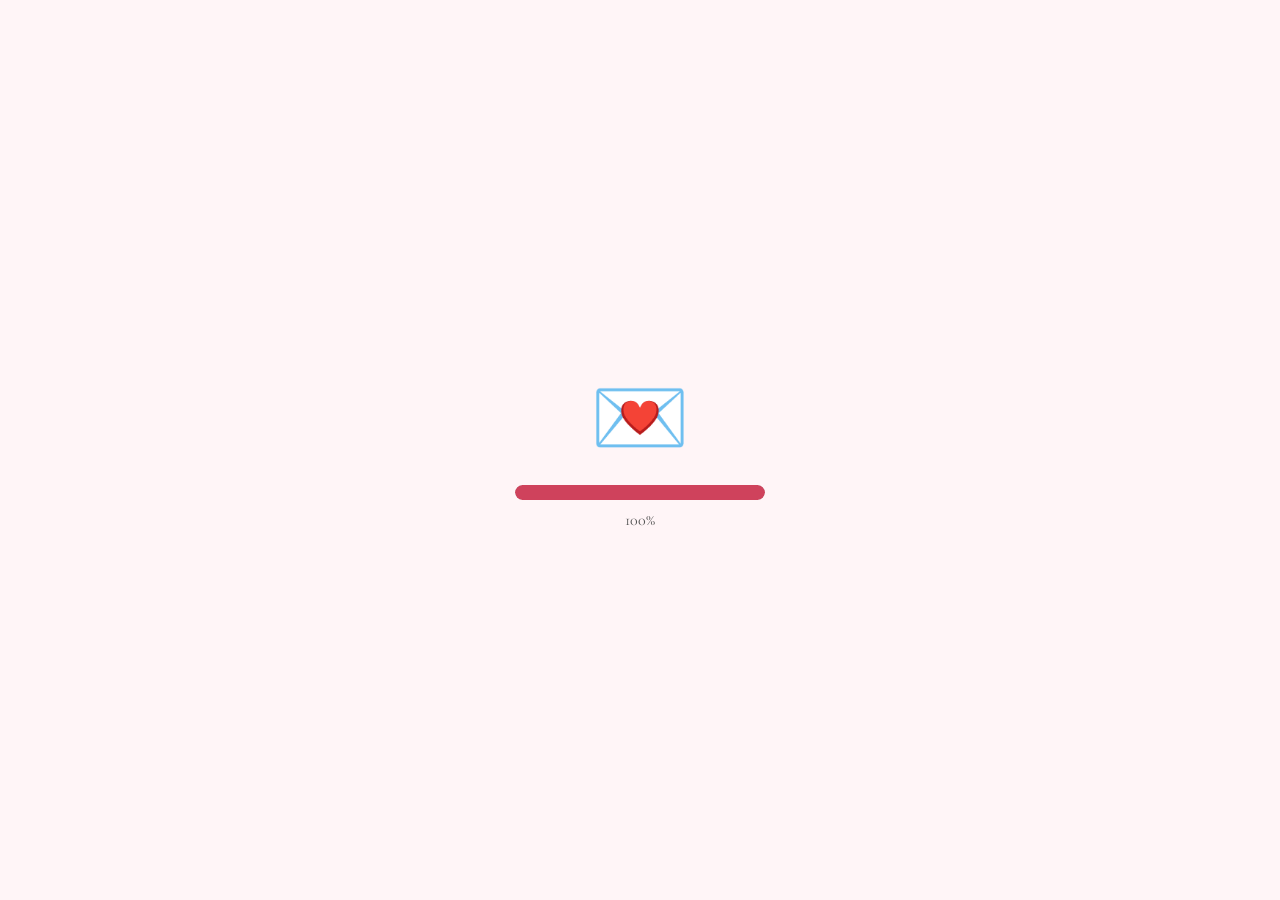
<file: index.html>
<!DOCTYPE html>
<html lang="es">
<head>
    <meta charset="UTF-8">
    <meta name="viewport" content="width=device-width, initial-scale=1.0">

    <title>Para ti 💌</title>

    <link rel="stylesheet" href="./style.css">

    <link rel="preconnect" href="https://fonts.googleapis.com">
    <link rel="preconnect" href="https://fonts.gstatic.com" crossorigin>
    <link href="https://fonts.googleapis.com/css2?family=Cormorant+Garamond:ital,wght@0,500;0,600;1,500&family=Dancing+Script:wght@500;600;700&display=swap" rel="stylesheet">
</head>

<body>

    <div id="loader">
        <div class="loader-icon">💌</div>

        <div class="progress-bar-container">
            <div id="progress-bar" class="progress-bar"></div>
        </div>

        <div id="progress-percentage">0%</div>
    </div>

    <main class="main-content">

        <h1>Para ti 💗</h1>

        <div class="contenedor">

            <div class="envoltura-sobre">

                <div class="sobre"></div>

                <div class="solapa solapa-superior"></div>
                <div class="solapa solapa-derecha"></div>
                <div class="solapa solapa-izquierda"></div>

                <div class="corazon"></div>

                <div class="carta">

                    <div class="contenido">

                        <span class="fecha">
                            Para la persona que se volvió mi lugar seguro
                        </span>

                        <p class="saludo">
                            Mi niña,
                        </p>

                        <p class="cuerpo">
                            Sé que empezamos mal, siendo amigos con derechos. Nos separamos un tiempo, literalmente medio año, el cual me sirvió para reflexionar y entender que no sería tan mala idea darnos una oportunidad.
                        </p>

                        <p class="cuerpo">
                            Y creo que fue la mejor idea que he tenido, ya que eres una mujer muy especial por tu forma de ser, de pensar y de amar. Y mejor aún, nuestro sentimiento es mutuo.
                        </p>

                        <p class="cuerpo">
                            Eso hizo que te volvieras mi lugar seguro, ese lugar al que puedo llegar para desahogarme, para ser yo mismo sin sentirme juzgado y donde quiero caer rendido todos los días.
                        </p>

                        <p class="cuerpo">
                            Te has convertido en la única persona especial en mi vida que quiero a mi lado para toda la vida.
                        </p>

                        <p class="cuerpo">
                            Así que quiero formalizar las cosas contigo y que hoy sea nuestro aniversario oficial.
                        </p>

                        <div class="boton-container">

                            <a href="./propuesta.html" class="boton-carta">
                                Tengo algo que preguntarte 💗
                            </a>

                        </div>

                        <div class="bloque-firma">

                            <p class="firma">
                                Con mucho cariño,<br>
                                tu amor 💗
                            </p>

                        </div>

                    </div>

                </div>

            </div>

        </div>

    </main>

    <audio
        id="sound"
        src="https://dl.dropboxusercontent.com/scl/fi/esct592hxwzjyf9a2egpc/Si-supieras-lo-que-siento-con-mirarte....mp3?rlkey=xqbaohnpyd7b3mejkvvdg6dlq&st=2vagx61x&dl=1"
        type="audio/mpeg"
        preload="auto">
    </audio>

    <script>

        window.addEventListener('load', () => {

            const loader = document.getElementById('loader');
            const progressBar = document.getElementById('progress-bar');
            const percentageText = document.getElementById('progress-percentage');

            let progress = 0;

            const intervalo = setInterval(() => {

                progress += 5;

                if (progress >= 100) {

                    progress = 100;

                    clearInterval(intervalo);

                    progressBar.style.width = '100%';
                    percentageText.textContent = '100%';

                    setTimeout(() => {
                        loader.classList.add('hidden');
                    }, 500);
                }

                progressBar.style.width = progress + '%';
                percentageText.textContent = progress + '%';

            }, 30);

        });


        function initializeLetter() {

            const envoltura = document.querySelector(".envoltura-sobre");
            const carta = document.querySelector(".carta");
            const sonido = document.getElementById("sound");

            let isAnimating = false;
            let cartaAbierta = false;

            const esMovil = window.innerWidth <= 768;


            function gestionarAnimacion(accion) {

                if (isAnimating) return;

                isAnimating = true;


                if (accion === 'abrir') {

                    envoltura.classList.add('abierto');

                    if (sonido) {
                        sonido.play().catch(() => {
                            console.log("La reproducción automática fue bloqueada.");
                        });
                    }

                    if (esMovil) {

                        setTimeout(() => {

                            carta.style.top = '15px';
                            carta.style.transform = 'translateX(-50%)';
                            carta.style.width = '95vw';
                            carta.style.height = 'calc(100vh - 30px)';

                        }, 1700);

                    }

                    carta.addEventListener('animationend', () => {

                        isAnimating = false;
                        cartaAbierta = true;

                    }, { once: true });


                    setTimeout(crearCorazones, 800);

                }


                else if (accion === 'cerrar') {

                    carta.style.top = '';
                    carta.style.transform = '';
                    carta.style.width = '';
                    carta.style.height = '';

                    void carta.offsetWidth;

                    envoltura.classList.add('cerrando');

                    if (sonido) {

                        sonido.pause();
                        sonido.currentTime = 0;

                    }

                    carta.addEventListener('animationend', () => {

                        envoltura.classList.remove('abierto', 'cerrando');

                        isAnimating = false;
                        cartaAbierta = false;

                    }, { once: true });

                }

            }


            document.addEventListener('click', (e) => {

                if (isAnimating) return;

                const clickEnSobre =
                    e.target.closest('.envoltura-sobre');

                const clickEnCarta =
                    e.target.closest('.carta');

                const clickEnBoton =
                    e.target.closest('.boton-carta');


                if (clickEnBoton) {

                    e.stopPropagation();
                    return;

                }


                if (!cartaAbierta) {

                    if (
                        clickEnSobre &&
                        !clickEnSobre.classList.contains('abierto')
                    ) {

                        gestionarAnimacion('abrir');

                    }

                }

                else {

                    if (
                        (esMovil && clickEnCarta) ||
                        !clickEnCarta
                    ) {

                        gestionarAnimacion('cerrar');

                    }

                }

            });


            function crearCorazones() {

                if (
                    !envoltura.classList.contains('abierto') ||
                    envoltura.classList.contains('cerrando')
                ) {
                    return;
                }


                const contenedor = document.body;

                const cantidad = 30;

                const emojis = [
                    '❤️',
                    '💖',
                    '💕',
                    '💗',
                    '💓',
                    '💞',
                    '🌸'
                ];


                const sobreRect =
                    envoltura.getBoundingClientRect();

                const startX =
                    sobreRect.left +
                    sobreRect.width / 2;

                const startY =
                    sobreRect.top +
                    sobreRect.height / 2;


                for (let i = 0; i < cantidad; i++) {

                    setTimeout(() => {

                        if (!cartaAbierta) return;


                        const corazon =
                            document.createElement('div');

                        corazon.className =
                            'corazon-magico';

                        corazon.innerHTML =
                            emojis[i % emojis.length];


                        corazon.style.left =
                            `${startX}px`;

                        corazon.style.top =
                            `${startY}px`;


                        const duracion =
                            Math.random() * 2 + 3;

                        const fontSize =
                            Math.random() * 15 + 15;

                        const xEnd =
                            (Math.random() - 0.5) *
                            window.innerWidth * 1.2;

                        const yEnd =
                            (Math.random() - 0.5) *
                            window.innerHeight * 1.2;

                        const scaleEnd =
                            Math.random() * 0.5 + 0.25;

                        const rotationEnd =
                            (Math.random() - 0.5) * 720;

                        const xMid =
                            (Math.random() - 0.5) * 200;

                        const yMid =
                            (Math.random() - 0.5) * 200;

                        const rotationMid =
                            (Math.random() - 0.5) * 360;


                        corazon.style.setProperty(
                            '--dur',
                            `${duracion}s`
                        );

                        corazon.style.setProperty(
                            '--fs',
                            `${fontSize}px`
                        );

                        corazon.style.setProperty(
                            '--x-end',
                            `${xEnd}px`
                        );

                        corazon.style.setProperty(
                            '--y-end',
                            `${yEnd}px`
                        );

                        corazon.style.setProperty(
                            '--s-end',
                            scaleEnd
                        );

                        corazon.style.setProperty(
                            '--r-end',
                            `${rotationEnd}deg`
                        );

                        corazon.style.setProperty(
                            '--x-mid',
                            `${xMid}px`
                        );

                        corazon.style.setProperty(
                            '--y-mid',
                            `${yMid}px`
                        );

                        corazon.style.setProperty(
                            '--r-mid',
                            `${rotationMid}deg`
                        );


                        contenedor.appendChild(corazon);


                        setTimeout(
                            () => corazon.remove(),
                            duracion * 1000
                        );

                    }, i * 50);

                }

            }

        }


        window.addEventListener('load', () => {

            setTimeout(() => {
                initializeLetter();
            }, 800);

        });

    </script>

</body>
</html>
</file>
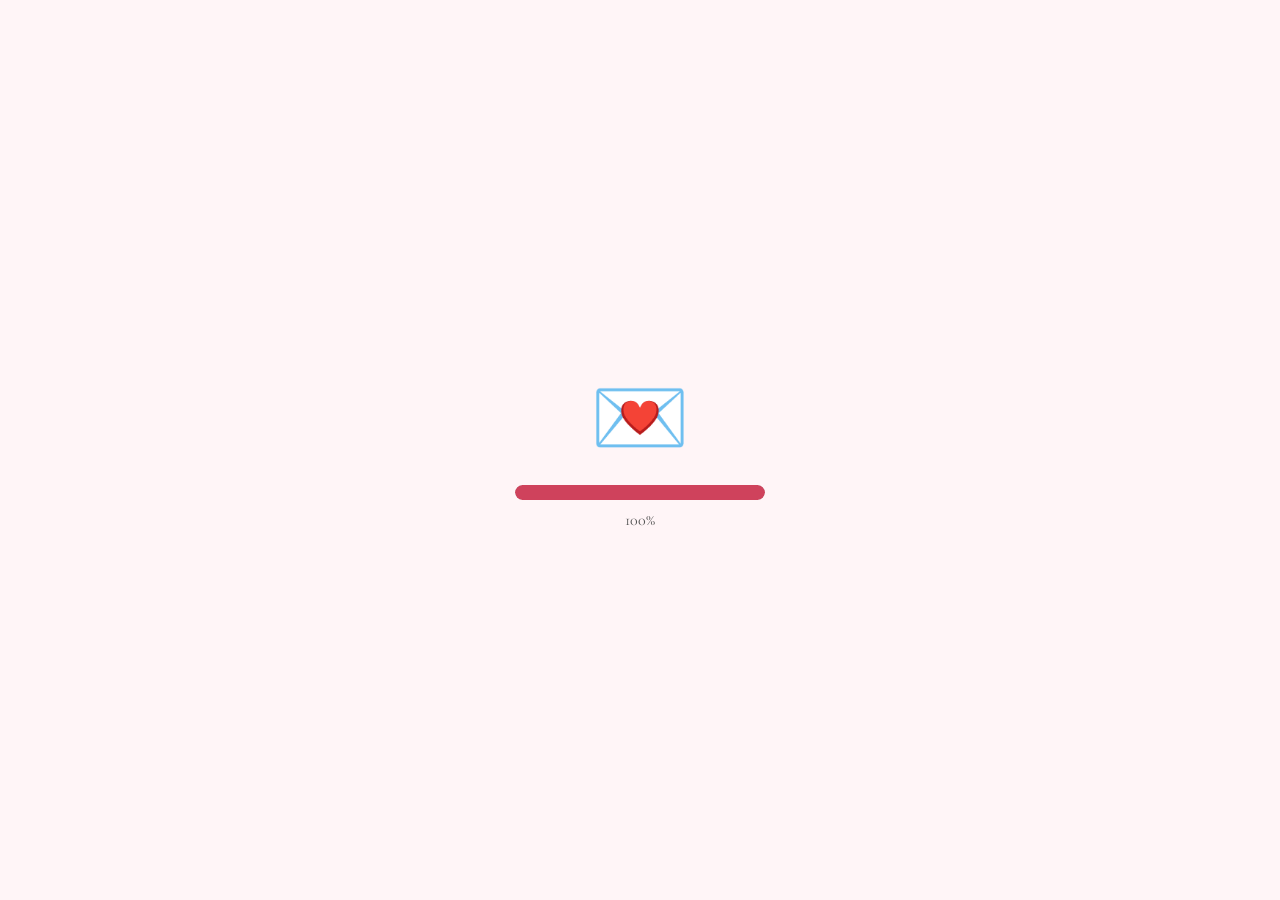
<file: Index.html>
```html
<!DOCTYPE html>
<html lang="es">
<head>
    <meta charset="UTF-8">
    <meta name="viewport" content="width=device-width, initial-scale=1.0">

    <title>Para ti 💌</title>

    <link rel="stylesheet" href="./style.css">

    <link rel="preconnect" href="https://fonts.googleapis.com">
    <link rel="preconnect" href="https://fonts.gstatic.com" crossorigin>
    <link href="https://fonts.googleapis.com/css2?family=Cormorant+Garamond:ital,wght@0,500;0,600;1,500&family=Dancing+Script:wght@500;600;700&display=swap" rel="stylesheet">
</head>

<body>

    <div id="loader">
        <div class="loader-icon">💌</div>

        <div class="progress-bar-container">
            <div id="progress-bar" class="progress-bar"></div>
        </div>

        <div id="progress-percentage">0%</div>
    </div>

    <main class="main-content">

        <h1>Para ti 💗</h1>

        <div class="contenedor">

            <div class="envoltura-sobre">

                <div class="sobre"></div>

                <div class="solapa solapa-superior"></div>
                <div class="solapa solapa-derecha"></div>
                <div class="solapa solapa-izquierda"></div>

                <div class="corazon"></div>

                <div class="carta">

                    <div class="contenido">

                        <span class="fecha">
                            Para la persona que se volvió mi lugar seguro
                        </span>

                        <p class="saludo">
                            Mi niña,
                        </p>

                        <p class="cuerpo">
                            Sé que empezamos mal, siendo amigos con derechos. Nos separamos un tiempo, literalmente medio año, el cual me sirvió para reflexionar y entender que no sería tan mala idea darnos una oportunidad.
                        </p>

                        <p class="cuerpo">
                            Y creo que fue la mejor idea que he tenido, ya que eres una mujer muy especial por tu forma de ser, de pensar y de amar. Y mejor aún, nuestro sentimiento es mutuo.
                        </p>

                        <p class="cuerpo">
                            Eso hizo que te volvieras mi lugar seguro, ese lugar al que puedo llegar para desahogarme, para ser yo mismo sin sentirme juzgado y donde quiero caer rendido todos los días.
                        </p>

                        <p class="cuerpo">
                            Te has convertido en la única persona especial en mi vida que quiero a mi lado para toda la vida.
                        </p>

                        <p class="cuerpo">
                            Así que quiero formalizar las cosas contigo y que hoy sea nuestro aniversario oficial.
                        </p>

                        <div class="boton-container">

                            <a href="./propuesta.html" class="boton-carta">
                                Tengo algo que preguntarte 💗
                            </a>

                        </div>

                        <div class="bloque-firma">

                            <p class="firma">
                                Con mucho cariño,<br>
                                tu amor 💗
                            </p>

                        </div>

                    </div>

                </div>

            </div>

        </div>

    </main>

    <audio
        id="sound"
        src="https://dl.dropboxusercontent.com/scl/fi/esct592hxwzjyf9a2egpc/Si-supieras-lo-que-siento-con-mirarte....mp3?rlkey=xqbaohnpyd7b3mejkvvdg6dlq&st=2vagx61x&dl=1"
        type="audio/mpeg"
        preload="auto">
    </audio>

    <script>

        window.addEventListener('load', () => {

            const loader = document.getElementById('loader');
            const progressBar = document.getElementById('progress-bar');
            const percentageText = document.getElementById('progress-percentage');

            let progress = 0;

            const intervalo = setInterval(() => {

                progress += 5;

                if (progress >= 100) {

                    progress = 100;

                    clearInterval(intervalo);

                    progressBar.style.width = '100%';
                    percentageText.textContent = '100%';

                    setTimeout(() => {
                        loader.classList.add('hidden');
                    }, 500);
                }

                progressBar.style.width = progress + '%';
                percentageText.textContent = progress + '%';

            }, 30);

        });


        function initializeLetter() {

            const envoltura = document.querySelector(".envoltura-sobre");
            const carta = document.querySelector(".carta");
            const sonido = document.getElementById("sound");

            let isAnimating = false;
            let cartaAbierta = false;

            const esMovil = window.innerWidth <= 768;


            function gestionarAnimacion(accion) {

                if (isAnimating) return;

                isAnimating = true;


                if (accion === 'abrir') {

                    envoltura.classList.add('abierto');

                    if (sonido) {
                        sonido.play().catch(() => {
                            console.log("La reproducción automática fue bloqueada.");
                        });
                    }

                    if (esMovil) {

                        setTimeout(() => {

                            carta.style.top = '15px';
                            carta.style.transform = 'translateX(-50%)';
                            carta.style.width = '95vw';
                            carta.style.height = 'calc(100vh - 30px)';

                        }, 1700);

                    }

                    carta.addEventListener('animationend', () => {

                        isAnimating = false;
                        cartaAbierta = true;

                    }, { once: true });


                    setTimeout(crearCorazones, 800);

                }


                else if (accion === 'cerrar') {

                    carta.style.top = '';
                    carta.style.transform = '';
                    carta.style.width = '';
                    carta.style.height = '';

                    void carta.offsetWidth;

                    envoltura.classList.add('cerrando');

                    if (sonido) {

                        sonido.pause();
                        sonido.currentTime = 0;

                    }

                    carta.addEventListener('animationend', () => {

                        envoltura.classList.remove('abierto', 'cerrando');

                        isAnimating = false;
                        cartaAbierta = false;

                    }, { once: true });

                }

            }


            document.addEventListener('click', (e) => {

                if (isAnimating) return;

                const clickEnSobre =
                    e.target.closest('.envoltura-sobre');

                const clickEnCarta =
                    e.target.closest('.carta');

                const clickEnBoton =
                    e.target.closest('.boton-carta');


                if (clickEnBoton) {

                    e.stopPropagation();
                    return;

                }


                if (!cartaAbierta) {

                    if (
                        clickEnSobre &&
                        !clickEnSobre.classList.contains('abierto')
                    ) {

                        gestionarAnimacion('abrir');

                    }

                }

                else {

                    if (
                        (esMovil && clickEnCarta) ||
                        !clickEnCarta
                    ) {

                        gestionarAnimacion('cerrar');

                    }

                }

            });


            function crearCorazones() {

                if (
                    !envoltura.classList.contains('abierto') ||
                    envoltura.classList.contains('cerrando')
                ) {
                    return;
                }


                const contenedor = document.body;

                const cantidad = 30;

                const emojis = [
                    '❤️',
                    '💖',
                    '💕',
                    '💗',
                    '💓',
                    '💞',
                    '🌸'
                ];


                const sobreRect =
                    envoltura.getBoundingClientRect();

                const startX =
                    sobreRect.left +
                    sobreRect.width / 2;

                const startY =
                    sobreRect.top +
                    sobreRect.height / 2;


                for (let i = 0; i < cantidad; i++) {

                    setTimeout(() => {

                        if (!cartaAbierta) return;


                        const corazon =
                            document.createElement('div');

                        corazon.className =
                            'corazon-magico';

                        corazon.innerHTML =
                            emojis[i % emojis.length];


                        corazon.style.left =
                            `${startX}px`;

                        corazon.style.top =
                            `${startY}px`;


                        const duracion =
                            Math.random() * 2 + 3;

                        const fontSize =
                            Math.random() * 15 + 15;

                        const xEnd =
                            (Math.random() - 0.5) *
                            window.innerWidth * 1.2;

                        const yEnd =
                            (Math.random() - 0.5) *
                            window.innerHeight * 1.2;

                        const scaleEnd =
                            Math.random() * 0.5 + 0.25;

                        const rotationEnd =
                            (Math.random() - 0.5) * 720;

                        const xMid =
                            (Math.random() - 0.5) * 200;

                        const yMid =
                            (Math.random() - 0.5) * 200;

                        const rotationMid =
                            (Math.random() - 0.5) * 360;


                        corazon.style.setProperty(
                            '--dur',
                            `${duracion}s`
                        );

                        corazon.style.setProperty(
                            '--fs',
                            `${fontSize}px`
                        );

                        corazon.style.setProperty(
                            '--x-end',
                            `${xEnd}px`
                        );

                        corazon.style.setProperty(
                            '--y-end',
                            `${yEnd}px`
                        );

                        corazon.style.setProperty(
                            '--s-end',
                            scaleEnd
                        );

                        corazon.style.setProperty(
                            '--r-end',
                            `${rotationEnd}deg`
                        );

                        corazon.style.setProperty(
                            '--x-mid',
                            `${xMid}px`
                        );

                        corazon.style.setProperty(
                            '--y-mid',
                            `${yMid}px`
                        );

                        corazon.style.setProperty(
                            '--r-mid',
                            `${rotationMid}deg`
                        );


                        contenedor.appendChild(corazon);


                        setTimeout(
                            () => corazon.remove(),
                            duracion * 1000
                        );

                    }, i * 50);

                }

            }

        }


        window.addEventListener('load', () => {

            setTimeout(() => {
                initializeLetter();
            }, 800);

        });

    </script>

</body>
</html>
```
</file>
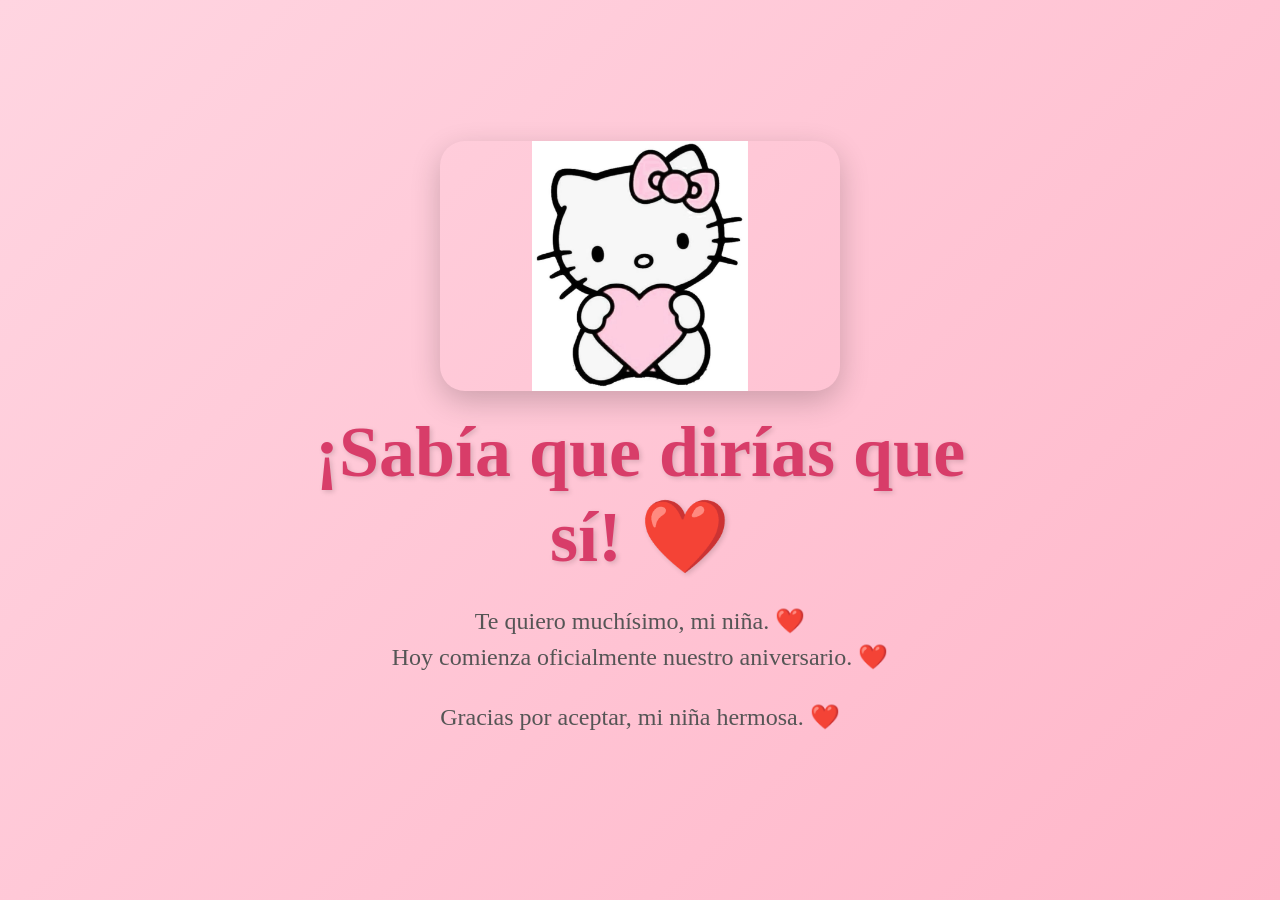
<file: dijosi.html>
<!DOCTYPE html>
<html lang="es">

<head>

    <meta charset="UTF-8">

    <meta name="viewport"
          content="width=device-width, initial-scale=1.0">

    <title>Para ti ❤️</title>

    <link rel="stylesheet" href="./style.css">

</head>

<body class="pagina-propuesta bg-rosa">

    <div class="mensaje-final">

        <img
            src="imagenes/hello6.jpg"
            class="hello-final"
            alt="Hello Kitty"
        >

        <h2>
            ¡Sabía que dirías que sí! ❤️
        </h2>

        <p>
            Te quiero muchísimo, mi niña. ❤️
            <br>
            Hoy comienza oficialmente nuestro aniversario. ❤️
        </p>

        <p>
            Gracias por aceptar, mi niña hermosa. ❤️
        </p>

    </div>

</body>

</html>
</file>
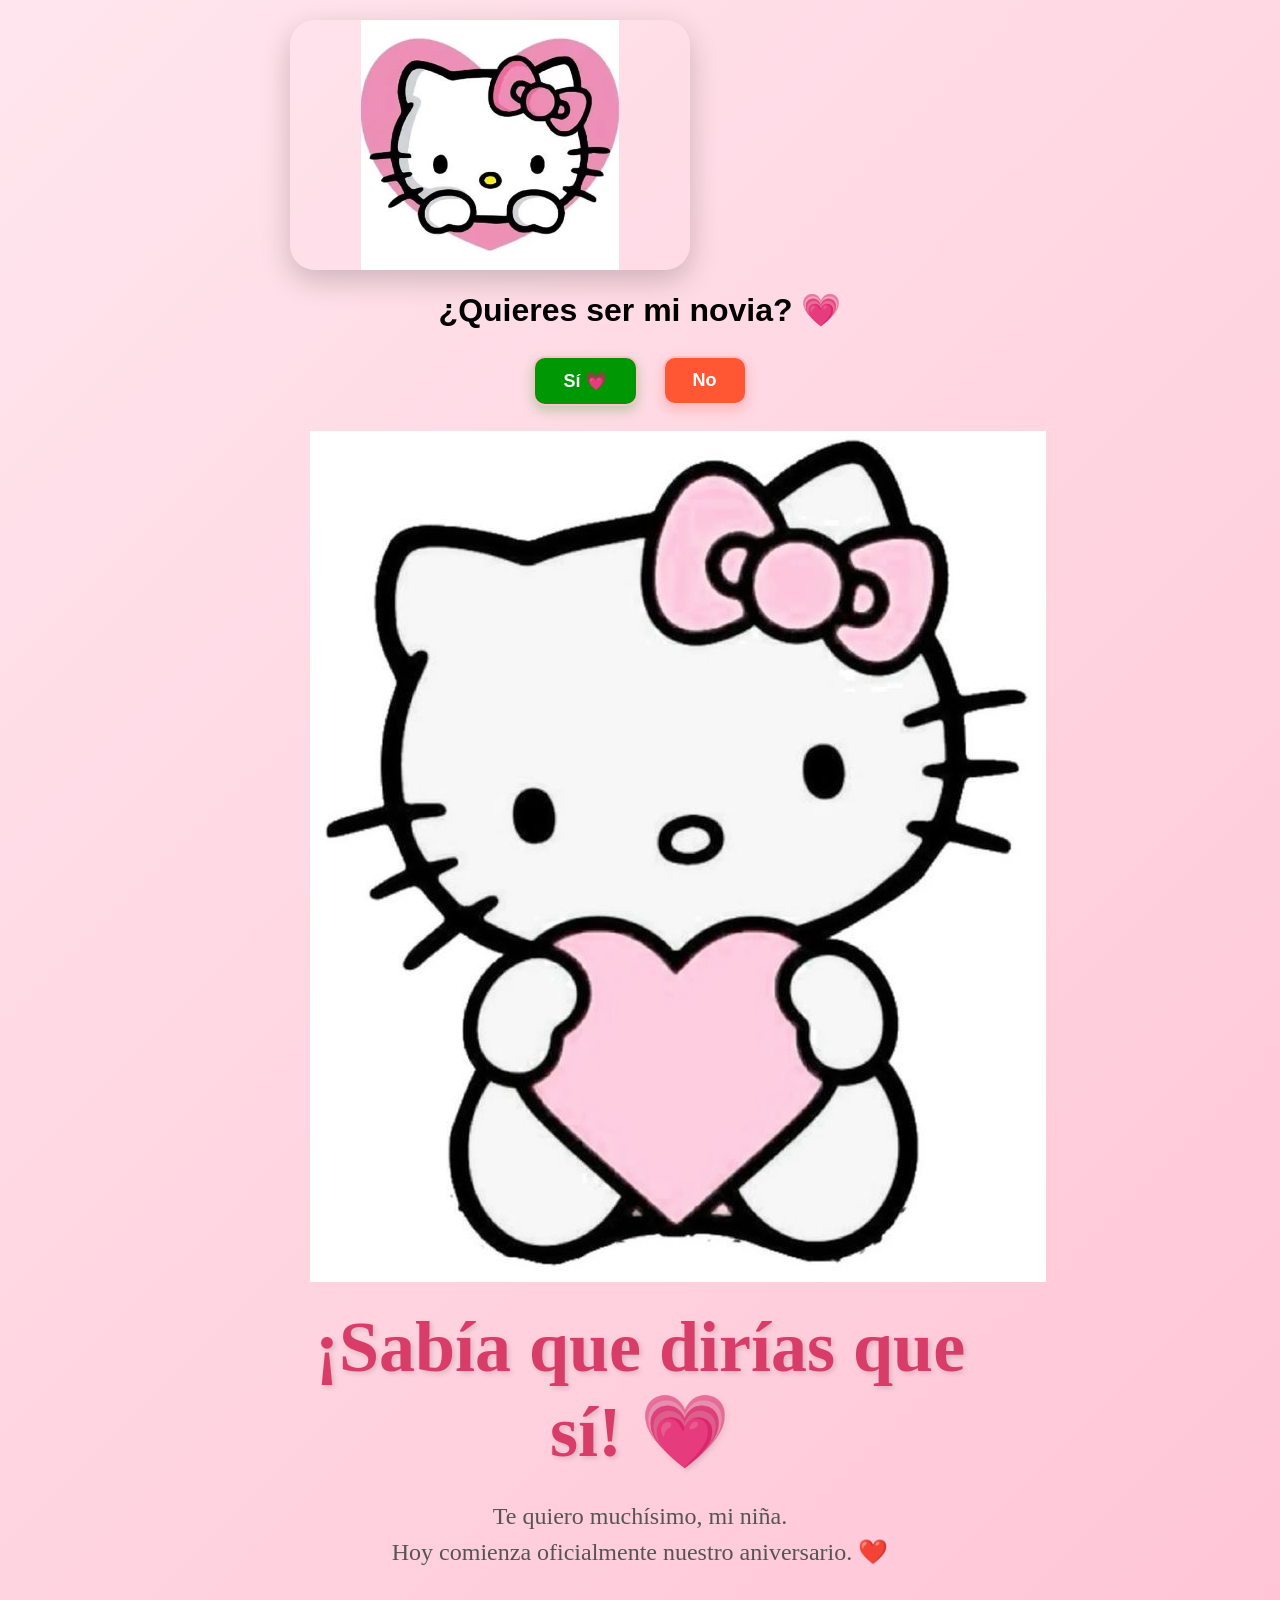
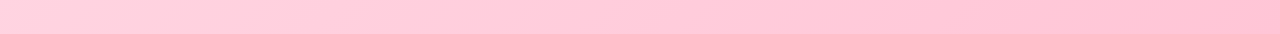
<file: Propuesta.html>
<!DOCTYPE html>
<html lang="es">
<head>
    <meta charset="UTF-8">
    <meta name="viewport" content="width=device-width, initial-scale=1.0">
    <title>Una pregunta para ti 💗</title>
    <link rel="stylesheet" href="./style.css">
</head>

<body class="pagina-propuesta">

    <div class="contenedor-propuesta">

        <img
            id="gifContainerImg"
            src="./imagenes/hello1.jpg"
            alt="Hello Kitty"
            class="imagen-hello-kitty"
        >

        <h1 id="pregunta">¿Quieres ser mi novia? 💗</h1>

        <div class="botones">
            <button id="siBtn" class="boton-si">Sí 💗</button>
            <button id="noBtn" class="boton-no">No</button>
        </div>

        <div id="mensajeFinal" class="mensaje-final">
            <img
                src="./imagenes/hello6.jpg"
                alt="Hello Kitty"
                class="imagen-final"
            >

            <h2>¡Sabía que dirías que sí! 💗</h2>
            <p>
                Te quiero muchísimo, mi niña.
                <br>
                Hoy comienza oficialmente nuestro aniversario. ❤️
            </p>
        </div>

    </div>

    <script>
        const siBtn = document.getElementById("siBtn");
        const noBtn = document.getElementById("noBtn");
        const pregunta = document.getElementById("pregunta");
        const gifContainerImg = document.getElementById("gifContainerImg");
        const mensajeFinal = document.getElementById("mensajeFinal");

        const noMessages = [
            "¿Segura? 🥺",
            "Piénsalo otra vez 👉👈",
            "¿De verdad? 😭",
            "No me hagas esto 🥺",
            "Última oportunidad 😭💗"
        ];

        const sadImages = [
            "./imagenes/hello2.jpg",
            "./imagenes/hello3.jpg",
            "./imagenes/hello4.jpg",
            "./imagenes/hello5.jpg"
        ];

        let noCount = 0;

        noBtn.addEventListener("click", () => {

            if (noCount < noMessages.length) {
                noBtn.textContent = noMessages[noCount];
            }

            if (noCount < sadImages.length) {
                gifContainerImg.src = sadImages[noCount];
            }

            noCount++;

            const currentSize = parseFloat(
                window.getComputedStyle(siBtn).fontSize
            );

            siBtn.style.fontSize = (currentSize + 4) + "px";
            siBtn.style.padding = "14px 28px";
        });

        siBtn.addEventListener("click", () => {

            pregunta.style.display = "none";
            noBtn.style.display = "none";
            siBtn.style.display = "none";

            gifContainerImg.style.display = "none";
            mensajeFinal.style.display = "block";
        });
    </script>

</body>
</html>
</file>
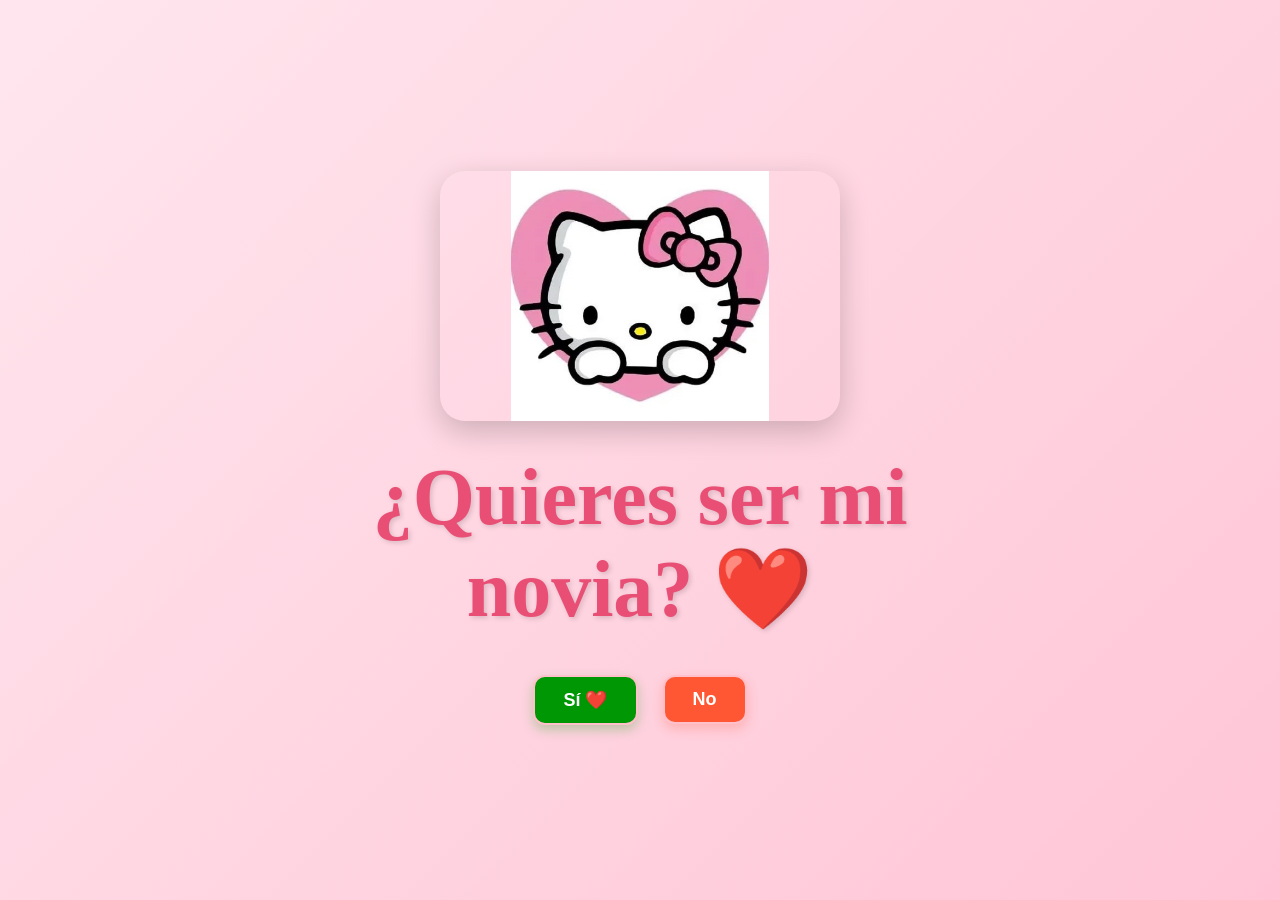
<file: propuesta.html>
<!DOCTYPE html>
<html lang="es">

<head>

    <meta charset="UTF-8">

    <meta name="viewport"
          content="width=device-width, initial-scale=1.0">

    <title>Una pregunta para ti ❤️</title>

    <link rel="stylesheet" href="./style.css">

</head>

<body class="pagina-propuesta">

    <div class="container-propuesta">

        <div id="gifContainer">

            <img
                id="gifContainerImg"
                src="imagenes/hello1.jpg"
                alt="Hello Kitty"
            >

        </div>

        <h1 id="question">
            ¿Quieres ser mi novia? ❤️
        </h1>

        <div class="botones">

            <button
                id="siBtn"
                onclick="window.location.href='dijosi.html'">
                Sí ❤️
            </button>

            <button
                id="noBtn">
                No
            </button>

        </div>

    </div>


    <script>

        const gifContainer =
            document.getElementById("gifContainer");

        const gif =
            document.getElementById("gifContainerImg");

        const question =
            document.getElementById("question");

        const siBtn =
            document.getElementById("siBtn");

        const noBtn =
            document.getElementById("noBtn");


        let contador = 0;


        const imagenes = [

            "imagenes/hello1.jpg",
            "imagenes/hello2.jpg",
            "imagenes/hello3.jpg",
            "imagenes/hello4.jpg",
            "imagenes/hello5.jpg",
            "imagenes/hello6.jpg"

        ];


        const mensajes = [

            "¿Segura? 🥺",

            "¿De verdad no quieres? 💔",

            "Piénsalo otra vez 🥺",

            "¿Ni siquiera lo vas a intentar? 😭",

            "Por favor, mi niña ❤️",

            "Ya sabes que quiero estar contigo ❤️"

        ];


        noBtn.addEventListener("click", function () {

            contador++;


            if (contador < imagenes.length) {

                gif.src = imagenes[contador];

            } else {

                gif.src =
                    imagenes[imagenes.length - 1];

            }


            if (contador <= mensajes.length) {

                question.textContent =
                    mensajes[contador - 1];

            }


            const crecimiento =
                Math.min(contador, 6);


            siBtn.style.fontSize =
                (18 + crecimiento * 5) + "px";


            siBtn.style.padding =
                (12 + crecimiento * 4) +
                "px " +
                (25 + crecimiento * 6) +
                "px";


            if (contador >= 6) {

                noBtn.textContent =
                    "No tienes escapatoria 😭";

            }

        });

    </script>

</body>

</html>
</file>
<file: style.css>
:root {

    --rosa: #ffb6c9;
    --rosa-claro: #ffe5ec;
    --rosa-fuerte: #e94f75;
    --rojo: #cf425c;

    --color-sobre-cuerpo: #ffdde1;
    --color-sobre-solapa: #eeb7c2;
    --color-sobre-solapa-superior: #fbe2e7;

    --color-carta: #fffafa;

    --color-texto: #3a3a3a;

    --fuente-titulo: 'Dancing Script', cursive;
    --fuente-carta: 'Cormorant Garamond', serif;

    --duracion-apertura: 1.7s;
}


/* ============================= */
/* PANTALLA DE CARGA */
/* ============================= */

#loader {

    position: fixed;

    top: 0;
    left: 0;

    width: 100%;
    height: 100%;

    background: #fff5f7;

    display: flex;

    justify-content: center;
    align-items: center;

    flex-direction: column;

    z-index: 1000;

    transition:
        opacity 0.7s ease,
        visibility 0.7s ease;
}


#loader.hidden {

    opacity: 0;

    visibility: hidden;
}


.loader-icon {

    font-size: 80px;

    color: var(--rojo);

    animation:
        latido-loader 1s infinite;
}


@keyframes latido-loader {

    0%, 100% {
        transform: scale(1);
    }

    50% {
        transform: scale(1.15);
    }

}


.progress-bar-container {

    width: 250px;

    height: 15px;

    background-color: #e0e0e0;

    border-radius: 10px;

    overflow: hidden;

    margin-top: 20px;

    box-shadow:
        inset 0 1px 3px
        rgba(0,0,0,0.1);
}


.progress-bar {

    width: 0%;

    height: 100%;

    background-color: var(--rojo);

    border-radius: 10px;

    transition:
        width 0.3s ease;
}


#progress-percentage {

    margin-top: 10px;

    font-family:
        'Cormorant Garamond',
        serif;

    font-size: 1rem;

    color: #555;
}


/* ============================= */
/* PÁGINA DE LA CARTA */
/* ============================= */

body {

    margin: 0;

    padding: 20px;

    box-sizing: border-box;

    display: flex;

    flex-direction: column;

    justify-content: center;

    align-items: center;

    min-height: 100vh;

    background:

        radial-gradient(
            circle at top,
            #ffeef4,
            #f6bfd0
        );

    overflow: hidden;

    user-select: none;

    -webkit-tap-highlight-color:
        transparent;
}


.main-content {

    display: flex;

    flex-direction: column;

    align-items: center;

    transition:
        transform 0.5s ease;
}


.main-content h1 {

    font-family:
        var(--fuente-titulo);

    font-size:
        clamp(2.5rem, 10vw, 5rem);

    color: #f15b8d;

    text-shadow:
        3px 3px 10px
        rgba(0,0,0,0.25);

    text-align: center;

    margin-bottom: 40px;

    line-height: 1.1;
}


.contenedor {

    perspective: 1500px;
}


.envoltura-sobre {

    position: relative;

    width: 320px;
    height: 220px;

    cursor: pointer;

    filter:
        drop-shadow(
            0 20px 25px
            rgba(0,0,0,0.25)
        );

    animation:
        latido 2.5s
        cubic-bezier(0.4, 0, 0.2, 1)
        infinite;
}


.envoltura-sobre.abierto,
.envoltura-sobre.cerrando {

    animation: none;
}


@keyframes latido {

    0%, 100% {
        transform: scale(1);
    }

    50% {
        transform: scale(1.07);
    }

}


.sobre {

    position: absolute;

    width: 100%;
    height: 100%;

    background-color:
        var(--color-sobre-cuerpo);

    border-radius: 15px;

    box-shadow:
        inset 0 0 30px
        rgba(0,0,0,0.1);
}


.sobre::before {

    content: '';

    position: absolute;

    top: 0;
    left: 0;

    width: 100%;
    height: 100%;

    border-radius: 15px;

    background:
        linear-gradient(
            225deg,
            var(--color-sobre-cuerpo) 50%,
            var(--color-sobre-solapa) 50%
        );

    opacity: 0;

    transition:
        opacity 0.5s
        calc(var(--duracion-apertura) * 0.5)
        ease;
}


.envoltura-sobre.abierto
.sobre::before {

    opacity: 1;
}


.solapa {

    position: absolute;

    transform-style: preserve-3d;

    transition:
        transform 0.7s
        cubic-bezier(0.4, 0, 0.2, 1);
}


.solapa-superior {

    top: 0;
    left: 0;

    width: 100%;
    height: 55%;

    background-color:
        var(--color-sobre-solapa-superior);

    clip-path:
        polygon(0 0, 100% 0, 50% 100%);

    border-radius:
        15px 15px 0 0;

    transform-origin: top;

    z-index: 6;
}


.solapa-izquierda {

    top: 0;
    left: 0;

    width: 52%;
    height: 100%;

    background-color:
        var(--color-sobre-solapa);

    clip-path:
        polygon(0 0, 100% 50%, 0 100%);

    border-radius:
        15px 0 0 15px;

    transform-origin: left;

    z-index: 5;

    transition-delay:
        0.35s;
}


.solapa-derecha {

    top: 0;
    right: 0;

    width: 52%;
    height: 100%;

    background-color:
        var(--color-sobre-solapa);

    clip-path:
        polygon(100% 0, 0 50%, 100% 100%);

    border-radius:
        0 15px 15px 0;

    transform-origin: right;

    z-index: 5;

    transition-delay:
        0.35s;
}


/* ============================= */
/* CORAZÓN DEL SOBRE */
/* ============================= */

.corazon {

    position: absolute;

    top: 50%;
    left: 50%;

    width: 30px;
    height: 30px;

    background-color:
        var(--rojo);

    transform:
        translate(-50%, -70%)
        rotate(45deg);

    z-index: 10;

    transition:
        transform 0.5s 0.2s ease-out,
        opacity 0.5s 0.2s ease-out;
}


.corazon::before,
.corazon::after {

    content: '';

    position: absolute;

    width: 30px;
    height: 30px;

    background-color:
        inherit;

    border-radius: 50%;
}


.corazon::before {

    top: -15px;
    left: 0;
}


.corazon::after {

    top: 0;
    left: -15px;
}


.corazon:hover {

    animation:
        temblor-corazon
        0.4s linear infinite;
}


@keyframes temblor-corazon {

    0% {
        transform:
            translate(-50%, -70%)
            rotate(45deg)
            scale(1);
    }

    50% {
        transform:
            translate(-50%, -70%)
            rotate(45deg)
            scale(1.2);
    }

    100% {
        transform:
            translate(-50%, -70%)
            rotate(45deg)
            scale(1);
    }

}


/* ============================= */
/* CARTA */
/* ============================= */

.carta {

    position: fixed;

    top: 50%;
    left: 50%;

    width: 320px;
    height: 220px;

    transform:
        translate(-50%, -40%)
        scale(1);

    opacity: 0;

    z-index: 1;

    pointer-events: none;

    background:
        linear-gradient(
            rgba(255,255,255,0.93),
            rgba(255,245,248,0.95)
        );

    border-radius: 15px;

    padding: 30px;

    box-sizing: border-box;

    box-shadow:
        0 20px 60px
        rgba(0,0,0,0.25);
}


.envoltura-sobre.abierto
.carta {

    animation:
        animacion-abrir-carta
        var(--duracion-apertura)
        0.7s
        forwards
        cubic-bezier(
            0.18,
            0.89,
            0.32,
            1.28
        );

    pointer-events: auto;
}


.envoltura-sobre.cerrando
.carta {

    animation:
        animacion-cerrar-carta
        1.2s
        forwards
        cubic-bezier(
            0.6,
            -0.28,
            0.74,
            0.05
        );
}


.envoltura-sobre.abierto
.solapa-superior {

    transform:
        rotateX(180deg);

    z-index: 0;
}


.envoltura-sobre.abierto
.solapa-izquierda {

    transform:
        rotateY(180deg);

    z-index: 0;
}


.envoltura-sobre.abierto
.solapa-derecha {

    transform:
        rotateY(-180deg);

    z-index: 0;
}


.envoltura-sobre.abierto
.corazon {

    transform:
        translateY(-200px)
        scale(0.5);

    opacity: 0;
}


@keyframes animacion-abrir-carta {

    0% {

        transform:
            translate(-50%, -40%)
            scale(1);

        opacity: 0;

        z-index: 1;

    }

    40% {

        transform:
            translate(-50%, -100%)
            scale(1.1);

        opacity: 1;

        z-index: 20;

    }

    100% {

        transform:
            translate(-50%, -50%)
            scale(1.2);

        opacity: 1;

        z-index: 30;

        width: 90vw;
        height: 90vh;

        max-width: 700px;
        max-height: 900px;

        top: 50%;
    }

}


@keyframes animacion-cerrar-carta {

    0% {

        transform:
            translate(-50%, -50%)
            scale(1.2);

        opacity: 1;

        z-index: 30;

        width: 90vw;
        height: 90vh;

        max-width: 700px;
        max-height: 900px;

        top: 50%;
    }

    60% {

        transform:
            translate(-50%, -100%)
            scale(1.1);

        opacity: 1;

        z-index: 20;
    }

    100% {

        transform:
            translate(-50%, -40%)
            scale(1);

        opacity: 0;

        z-index: 1;

        width: 320px;
        height: 220px;
    }

}


/* ============================= */
/* TEXTO DE LA CARTA */
/* ============================= */

.contenido {

    color: var(--color-texto);

    font-family:
        var(--fuente-carta);

    width: 100%;
    height: 100%;

    overflow: auto;

    padding-right: 15px;

    scrollbar-width: none;
}


.contenido::-webkit-scrollbar {

    display: none;
}


.fecha {

    display: block;

    text-align: right;

    font-size: 1.1rem;

    font-style: italic;

    color: #888;

    margin-bottom: 20px;
}


.saludo {

    font-size: 2.2rem;

    margin-bottom: 15px;

    font-weight: 600;
}


.cuerpo {

    font-size: 1.6rem;

    line-height: 1.5;

    margin-bottom: 20px;
}


/* ============================= */
/* BOTÓN DE LA CARTA */
/* ============================= */

.boton-container {

    display: flex;

    justify-content: center;

    margin:
        30px 0;
}


.boton-carta {

    display: inline-block;

    padding:
        14px 25px;

    background:
        linear-gradient(
            135deg,
            #ff7197,
            #e94f75
        );

    color: white;

    text-decoration: none;

    border-radius: 30px;

    font-family:
        Arial, sans-serif;

    font-size: 1rem;

    font-weight: bold;

    box-shadow:
        0 5px 15px
        rgba(233,79,117,0.3);

    transition:
        transform 0.2s,
        box-shadow 0.2s;
}


.boton-carta:hover {

    transform:
        translateY(-3px);

    box-shadow:
        0 8px 20px
        rgba(233,79,117,0.4);
}


.bloque-firma {

    display: flex;

    justify-content: flex-end;

    margin-top: 30px;
}


.firma {

    font-size: 2.5rem;

    text-align: right;

    color: var(--rojo);

    margin: 0;
}


/* ============================= */
/* CORAZONES */
/* ============================= */

.corazon-magico {

    position: fixed;

    font-size: var(--fs);

    pointer-events: none;

    opacity: 0;

    animation:
        corazon-magico-anim
        var(--dur)
        ease-out
        forwards;

    z-index: 100;
}


@keyframes corazon-magico-anim {

    0% {

        opacity: 0;

        transform:
            translate(0,0)
            scale(0.8)
            rotate(0deg);
    }

    25% {

        opacity: 1;

        transform:
            translate(
                var(--x-mid),
                var(--y-mid)
            )
            scale(1.8)
            rotate(var(--r-mid));
    }

    100% {

        opacity: 0;

        transform:
            translate(
                var(--x-end),
                var(--y-end)
            )
            scale(var(--s-end))
            rotate(var(--r-end));
    }

}

/* ================================================= */
/* PÁGINA DE LA PROPUESTA */
/* ================================================= */

.pagina-propuesta {

    min-height: 100vh;

    margin: 0;

    padding: 20px;

    box-sizing: border-box;

    display: flex;

    justify-content: center;

    align-items: center;

    text-align: center;

    background:
        linear-gradient(
            135deg,
            #ffe6ee,
            #ffc5d6
        );

    font-family: Arial, sans-serif;

    overflow-y: auto;

}


/* ============================= */
/* CONTENEDOR */
/* ============================= */

.container-propuesta {

    width: 100%;

    max-width: 700px;

    display: flex;

    flex-direction: column;

    justify-content: center;

    align-items: center;

    text-align: center;

    padding: 20px;

    box-sizing: border-box;

}


/* ============================= */
/* IMAGEN */
/* ============================= */

#gifContainer {

    width: 100%;

    display: flex;

    justify-content: center;

    align-items: center;

    margin-bottom: 20px;

}


#gifContainerImg {

    width: min(400px, 75vw);

    height: 250px;

    object-fit: contain;

    display: block;

    border-radius: 25px;

    box-shadow:
        0 10px 30px
        rgba(0, 0, 0, 0.20);

}


/* ============================= */
/* PREGUNTA */
/* ============================= */

.container-propuesta h1 {

    font-family:
        var(--fuente-titulo);

    font-size:
        clamp(
            2.8rem,
            8vw,
            5rem
        );

    color: #e94f75;

    text-align: center;

    margin:
        10px 0 25px;

    line-height: 1.15;

    text-shadow:
        2px 2px 5px
        rgba(0, 0, 0, 0.15);

}


/* ============================= */
/* BOTONES */
/* ============================= */

.botones {

    display: flex;

    justify-content: center;

    align-items: center;

    flex-wrap: wrap;

    gap: 15px;

    width: 100%;

    margin-top: 10px;

}


/* ESTILO GENERAL */

.botones button {

    padding:
        12px 28px;

    font-size: 18px;

    font-weight: bold;

    margin: 5px;

    cursor: pointer;

    color: white;

    border: 2px solid #ffc0cb;

    border-radius: 12px;

    transition:
        background-color 0.2s ease,
        transform 0.2s ease,
        box-shadow 0.2s ease;

}


/* ============================= */
/* BOTÓN SÍ */
/* ============================= */

#siBtn {

    background-color:
        #009705;

    box-shadow:
        0 5px 12px
        rgba(0, 151, 5, 0.25);

}


#siBtn:hover {

    background-color:
        #053a03;

    transform:
        scale(1.08);

    box-shadow:
        0 7px 18px
        rgba(0, 80, 0, 0.30);

}


/* ============================= */
/* BOTÓN NO */
/* ============================= */

#noBtn {

    background-color:
        #ff5733;

    box-shadow:
        0 5px 12px
        rgba(255, 87, 51, 0.25);

}


#noBtn:hover {

    background-color:
        #641e0d;

    transform:
        scale(1.05);

    box-shadow:
        0 7px 18px
        rgba(100, 30, 13, 0.30);

}


/* ============================= */
/* PANTALLA FINAL */
/* ============================= */

.bg-rosa {

    background:
        linear-gradient(
            135deg,
            #ffd5e1,
            #ffb6c9
        );

}


.mensaje-final {

    width: 100%;

    max-width: 700px;

    padding: 20px;

    box-sizing: border-box;

    text-align: center;

    animation:
        aparecer 0.8s ease;

}


.mensaje-final h2 {

    font-family:
        var(--fuente-titulo);

    color: #d83d69;

    font-size:
        clamp(
            2.8rem,
            8vw,
            4.5rem
        );

    margin:
        20px 0;

    text-shadow:
        2px 2px 5px
        rgba(0, 0, 0, 0.15);

}


.mensaje-final p {

    font-family:
        'Cormorant Garamond',
        serif;

    font-size: 1.5rem;

    color: #555;

    line-height: 1.5;

}


/* ============================= */
/* IMAGEN FINAL */
/* ============================= */

.hello-final {

    width: min(400px, 75vw);

    height: 250px;

    object-fit: contain;

    display: block;

    margin:
        0 auto 20px;

    border-radius: 25px;

    box-shadow:
        0 10px 30px
        rgba(0, 0, 0, 0.20);

}


/* ============================= */
/* ANIMACIÓN */
/* ============================= */

@keyframes aparecer {

    from {

        opacity: 0;

        transform:
            scale(0.8);

    }

    to {

        opacity: 1;

        transform:
            scale(1);

    }

}


/* ================================================= */
/* CELULAR */
/* ================================================= */

@media (max-width: 768px) {

    .pagina-propuesta {

        padding: 15px;

    }


    .container-propuesta {

        padding: 10px;

    }


    #gifContainerImg {

        width: 80vw;

        height: 190px;

    }


    .container-propuesta h1 {

        font-size: 3rem;

        margin:
            10px 0 20px;

    }


    .botones {

        gap: 5px;

    }


    .botones button {

        font-size: 17px;

        padding:
            11px 24px;

    }


    .hello-final {

        width: 80vw;

        height: 190px;

    }


    .mensaje-final {

        padding: 10px;

    }


    .mensaje-final h2 {

        font-size: 3rem;

    }


    .mensaje-final p {

        font-size: 1.25rem;

    }

}
</file>
